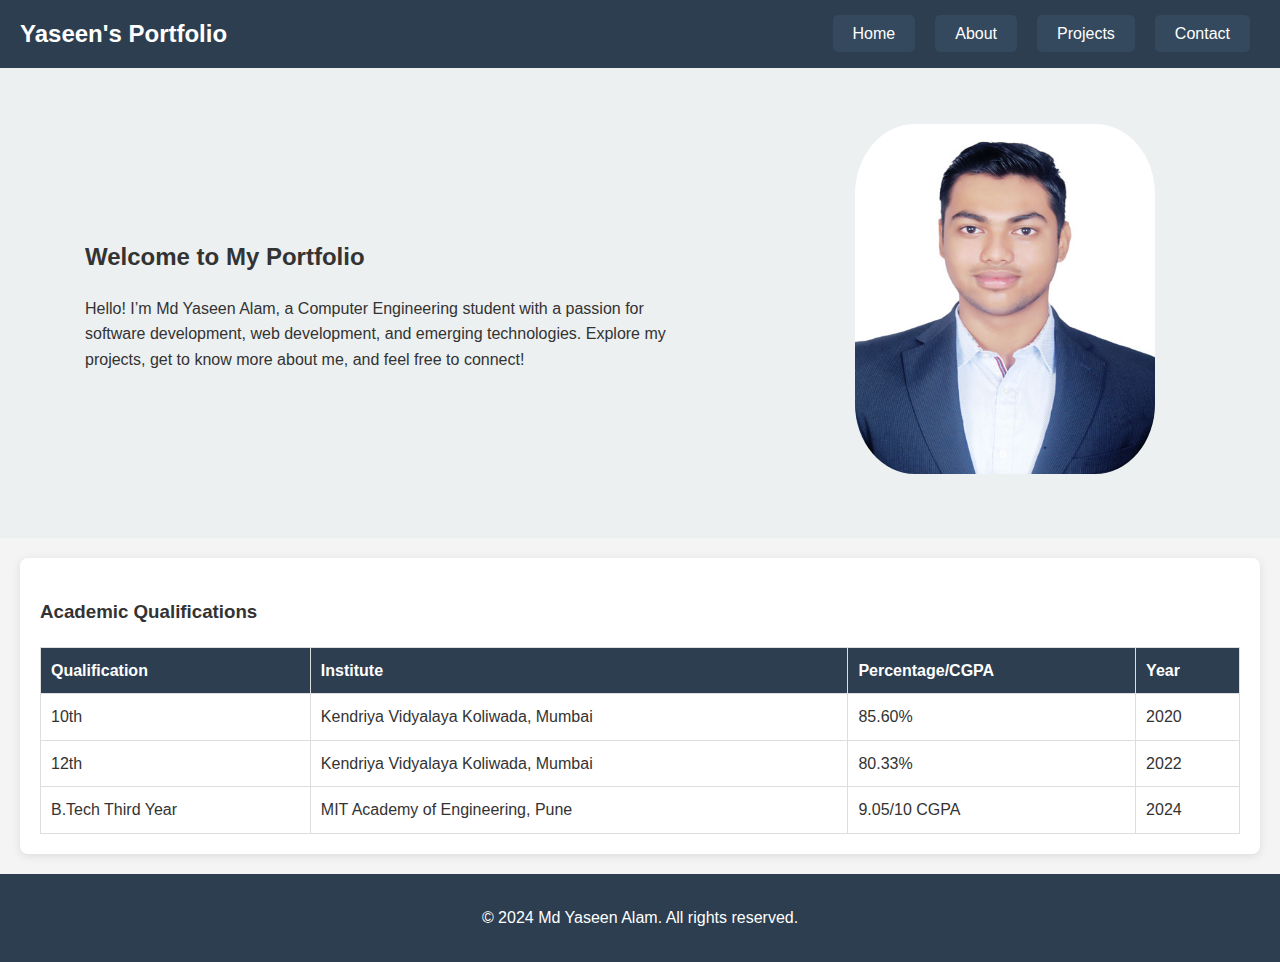
<file: index.html>
<!DOCTYPE html>
<html lang="en">

<head>
    <meta charset="UTF-8">
    <meta name="viewport" content="width=device-width, initial-scale=1.0">
    <title>Md Yaseen Alam's Portfolio</title>
    <link rel="stylesheet" href="style.css">
</head>

<body>
    <header>
        <nav>
            <div class="logo">Yaseen's Portfolio</div>
            <ul>
                <li><a href="index.html">Home</a></li>
                <li><a href="about.html">About</a></li>
                <li><a href="projects.html">Projects</a></li>
                <li><a href="contact.html">Contact</a></li>
            </ul>
        </nav>
    </header>
    <section class="intro">
        <article>
            <h2>Welcome to My Portfolio</h2>
            <p>Hello! I’m Md Yaseen Alam, a Computer Engineering student with a passion for software development, web development, and emerging technologies. Explore my projects, get to know more about me, and feel free to connect!</p>
        </article>
        <figure>
            <img src="profile.JPG" alt="Profile Picture of Yaseen Alam">
        </figure>
    </section>
    <section class="qualifications">
        <h3>Academic Qualifications</h3>
        <table>
            <thead>
                <tr>
                    <th>Qualification</th>
                    <th>Institute</th>
                    <th>Percentage/CGPA</th>
                    <th>Year</th>
                </tr>
            </thead>
            <tbody>
                <tr>
                    <td>10th</td>
                    <td>Kendriya Vidyalaya Koliwada, Mumbai</td>
                    <td>85.60%</td>
                    <td>2020</td>
                </tr>
                <tr>
                    <td>12th</td>
                    <td>Kendriya Vidyalaya Koliwada, Mumbai</td>
                    <td>80.33%</td>
                    <td>2022</td>
                </tr>
                <tr>
                    <td>B.Tech Third Year</td>
                    <td>MIT Academy of Engineering, Pune</td>
                    <td>9.05/10 CGPA</td>
                    <td>2024</td>
                </tr>
            </tbody>
        </table>
    </section>
    <footer>
        <p>&copy; 2024 Md Yaseen Alam. All rights reserved.</p>
    </footer>
</body>

</html>
</file>
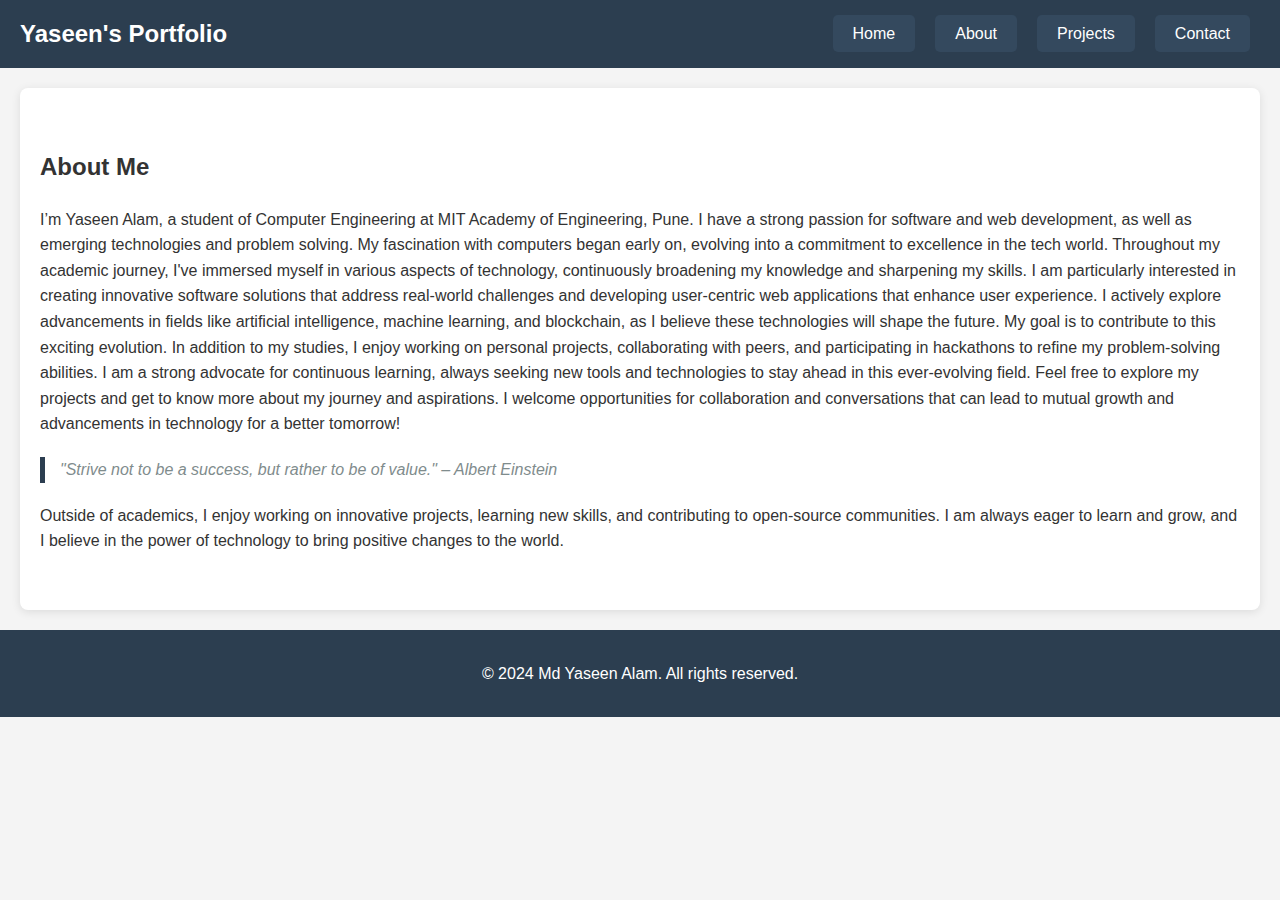
<file: about.html>
<!DOCTYPE html>
<html lang="en">
<head>
    <meta charset="UTF-8">
    <meta name="viewport" content="width=device-width, initial-scale=1.0">
    <title>About Yaseen Alam</title>
    <link rel="stylesheet" href="style.css">
</head>
<body>
    <header>
        <nav>
            <div class="logo">Yaseen's Portfolio</div>
            <ul>
                <li><a href="index.html">Home</a></li>
                <li><a href="about.html">About</a></li>
                <li><a href="projects.html">Projects</a></li>
                <li><a href="contact.html">Contact</a></li>
            </ul>
        </nav>
    </header>
    <section class="about-me">
        <h2>About Me</h2>
        <p>
            I’m Yaseen Alam, a student of Computer Engineering at MIT Academy of Engineering, Pune. I have a strong passion for software and web development, as well as emerging technologies and problem solving. My fascination with computers began early on, evolving into a commitment to excellence in the tech world. 
            Throughout my academic journey, I've immersed myself in various aspects of technology, continuously broadening my knowledge and sharpening my skills. I am particularly interested in creating innovative software solutions that address real-world challenges and developing user-centric web applications that enhance user experience.
            I actively explore advancements in fields like artificial intelligence, machine learning, and blockchain, as I believe these technologies will shape the future. My goal is to contribute to this exciting evolution.
            In addition to my studies, I enjoy working on personal projects, collaborating with peers, and participating in hackathons to refine my problem-solving abilities. I am a strong advocate for continuous learning, always seeking new tools and technologies to stay ahead in this ever-evolving field.
            Feel free to explore my projects and get to know more about my journey and aspirations. I welcome opportunities for collaboration and conversations that can lead to mutual growth and advancements in technology for a better tomorrow!
        </p>
        <blockquote>"Strive not to be a success, but rather to be of value." – Albert Einstein</blockquote>
        <p>Outside of academics, I enjoy working on innovative projects, learning new skills, and contributing to open-source communities. I am always eager to learn and grow, and I believe in the power of technology to bring positive changes to the world.</p>
    </section>
    <footer>
        <p>&copy; 2024 Md Yaseen Alam. All rights reserved.</p>
    </footer>
</body>
</html>
</file>
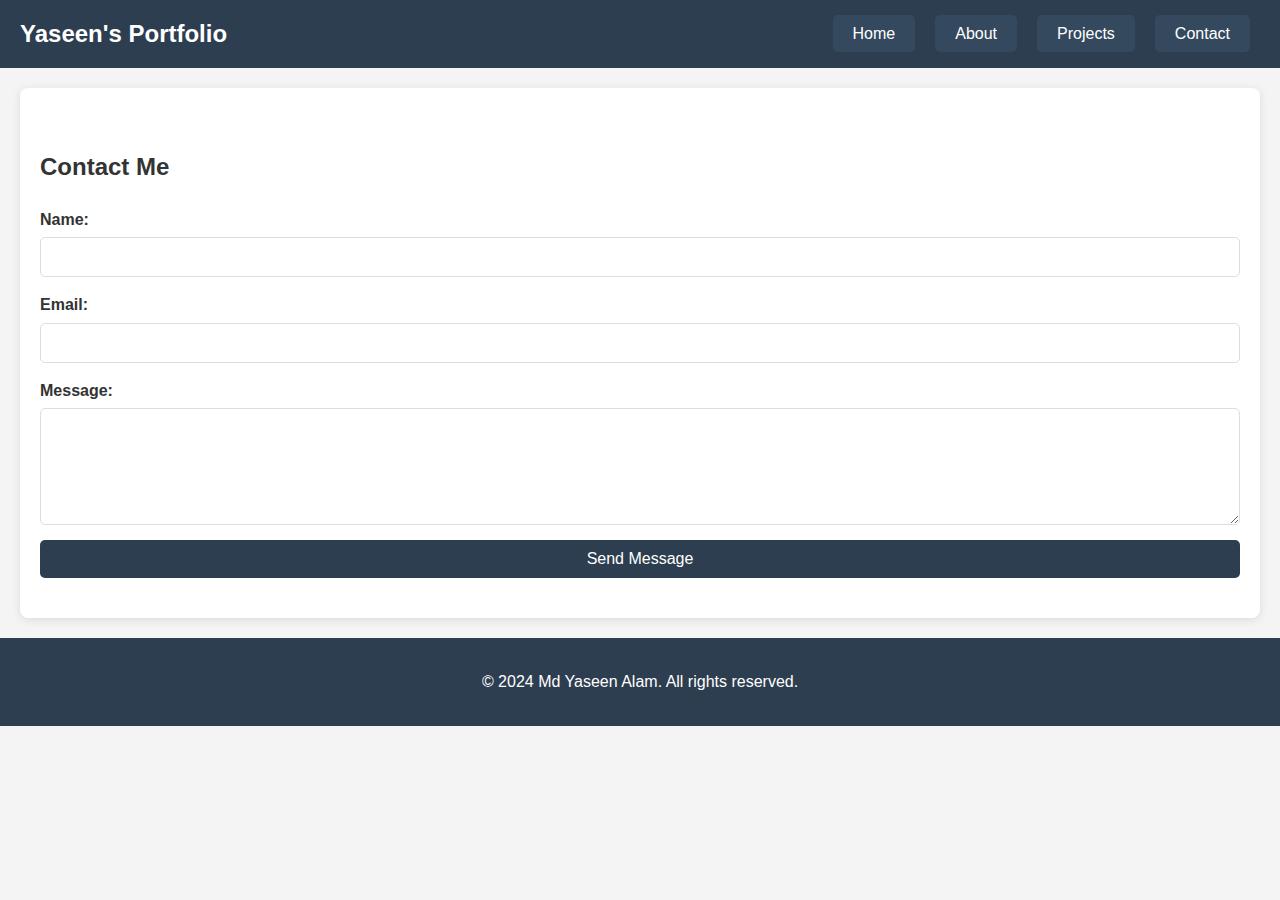
<file: contact.html>
<!DOCTYPE html>
<html lang="en">
<head>
    <meta charset="UTF-8">
    <meta name="viewport" content="width=device-width, initial-scale=1.0">
    <title>Contact Yaseen Alam</title>
    <link rel="stylesheet" href="style.css">
</head>
<body>
    <header>
        <nav>
            <div class="logo">Yaseen's Portfolio</div>
            <ul>
                <li><a href="index.html">Home</a></li>
                <li><a href="about.html">About</a></li>
                <li><a href="projects.html">Projects</a></li>
                <li><a href="contact.html">Contact</a></li>
            </ul>
        </nav>
    </header>
    <section class="contact-form">
        <h2>Contact Me</h2>
        <form action="submit.php" method="post">
            <label for="name">Name:</label>
            <input type="text" id="name" name="name" required>

            <label for="email">Email:</label>
            <input type="email" id="email" name="email" required>

            <label for="message">Message:</label>
            <textarea id="message" name="message" rows="5" required></textarea>

            <button type="submit">Send Message</button>
        </form>
    </section>
    <footer>
        <p>&copy; 2024 Md Yaseen Alam. All rights reserved.</p>
    </footer>
</body>
</html>
</file>
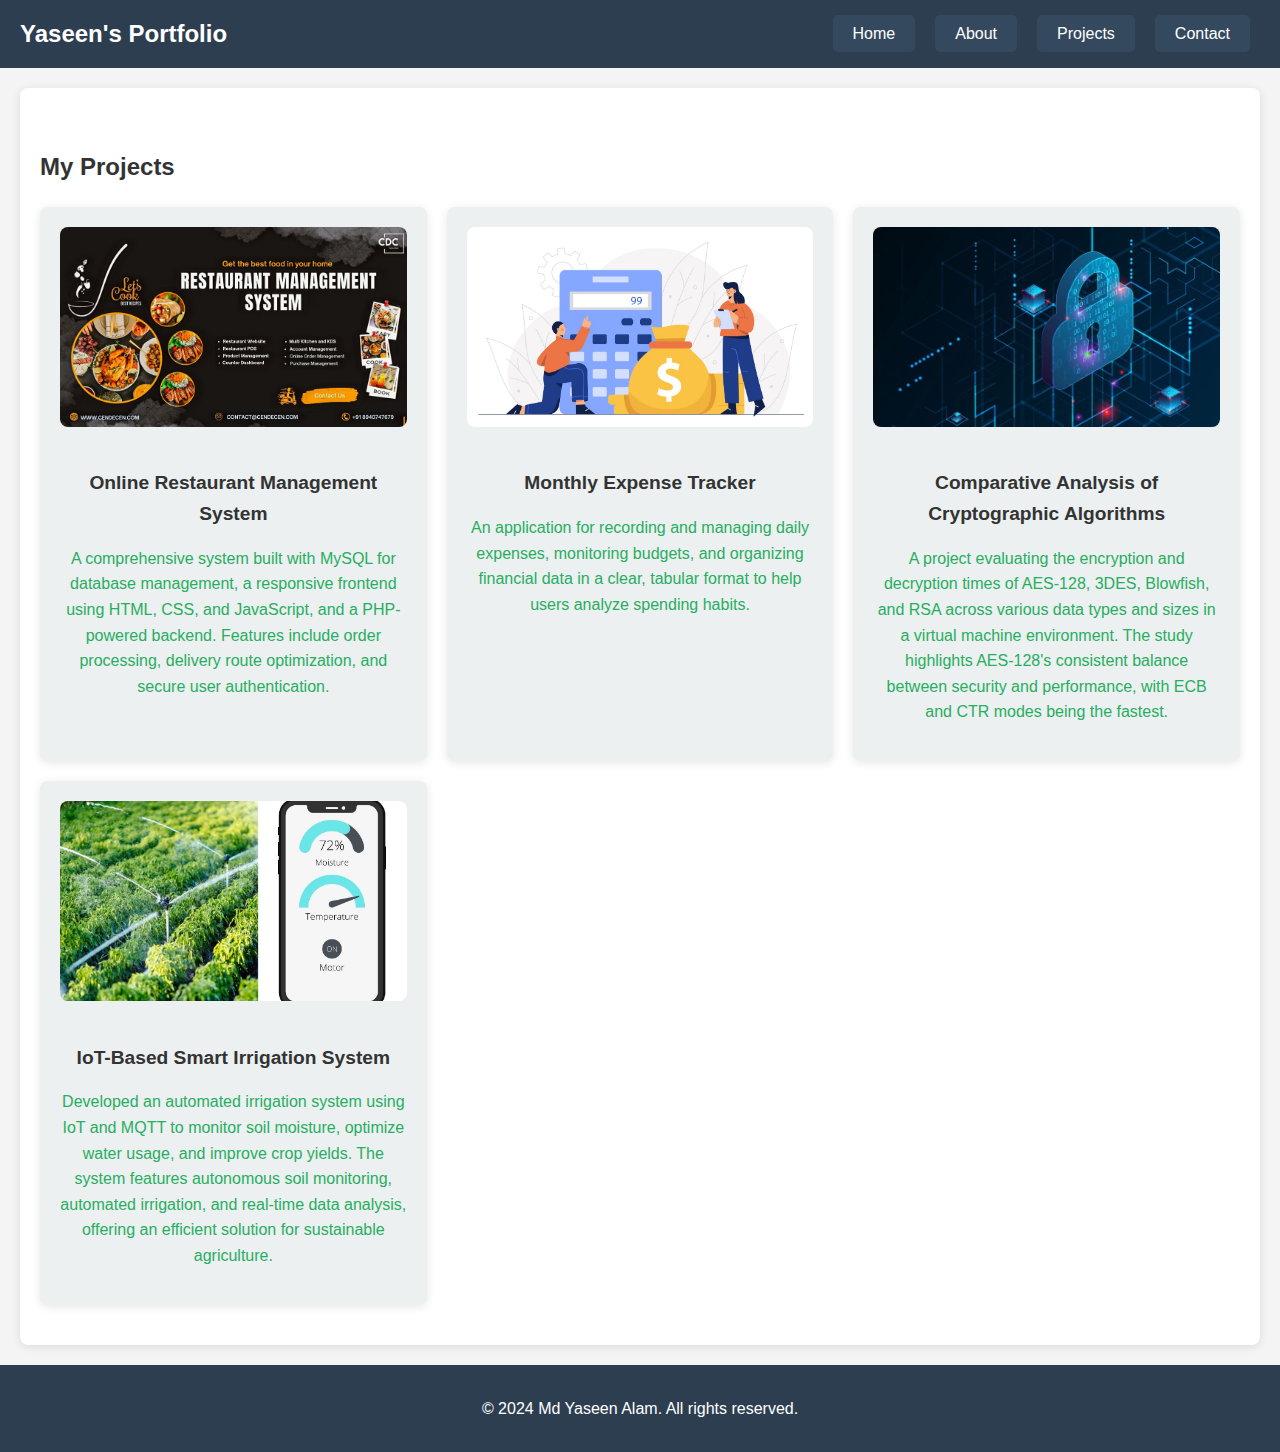
<file: projects.html>
<!DOCTYPE html>
<html lang="en">
<head>
    <meta charset="UTF-8">
    <meta name="viewport" content="width=device-width, initial-scale=1.0">
    <title>Yaseen Alam's Projects</title>
    <link rel="stylesheet" href="style.css">
</head>
<body>
    <header>
        <nav>
            <div class="logo">Yaseen's Portfolio</div>
            <ul>
                <li><a href="index.html">Home</a></li>
                <li><a href="about.html">About</a></li>
                <li><a href="projects.html">Projects</a></li>
                <li><a href="contact.html">Contact</a></li>
            </ul>
        </nav>
    </header>
    <section class="projects">
        <h2>My Projects</h2>
        <div class="projects-grid">
            <div class="project-card">
                <img src="restaurantimg.jpeg" alt="Project 1">
                <h3>Online Restaurant Management System</h3>
                <p>A comprehensive system built with MySQL for database management, a responsive frontend using HTML, CSS, and JavaScript, and a PHP-powered backend. Features include order processing, delivery route optimization, and secure user authentication.</p>
            </div>
            <div class="project-card">
                <img src="project.jpeg" alt="Project 2">
                <h3>Monthly Expense Tracker</h3>
                <p>An application for recording and managing daily expenses, monitoring budgets, and organizing financial data in a clear, tabular format to help users analyze spending habits.</p>
            </div>

            <div class="project-card">
                <img src="Cryptographic_Algorithms.jpeg" alt="Project 2">
                <h3>Comparative Analysis of Cryptographic Algorithms</h3>
                <p>A project evaluating the encryption and decryption times of AES-128, 3DES, Blowfish, and RSA across various data types and sizes in a virtual machine environment. The study highlights AES-128's consistent balance between security and performance, with ECB and CTR modes being the fastest.</p>
            </div>

            <div class="project-card">
                <img src="smart_irigation.jpg" alt="Project 2">
                <h3>IoT-Based Smart Irrigation System</h3>
                <p>Developed an automated irrigation system using IoT and MQTT to monitor soil moisture, optimize water usage, and improve crop yields. The system features autonomous soil monitoring, automated irrigation, and real-time data analysis, offering an efficient solution for sustainable agriculture.</p>
            </div>
        </div>
    </section>
    <footer>
        <p>&copy; 2024 Md Yaseen Alam. All rights reserved.</p>
    </footer>
</body>
</html>
</file>
<file: style.css>
/* General Styles */
body {
  font-family: 'Segoe UI', Tahoma, Geneva, Verdana, sans-serif;
  margin: 0;
  padding: 0;
  box-sizing: border-box;
  background-color: #f4f4f4;
  color: #333;
  line-height: 1.6;
}

/* Header Styles */
header {
  background-color: #2c3e50;
  padding: 15px 0;
  text-align: center;
  color: white;
}

header nav {
  display: flex;
  justify-content: space-between;
  align-items: center;
  padding: 0 20px;
}

header nav .logo {
  font-size: 1.5rem;
  font-weight: bold;
}

header nav ul {
  list-style: none;
  display: flex;
  margin: 0;
  padding: 0;
}

header nav ul li {
  margin: 0 10px;
}

header nav ul li a {
  color: white;
  text-decoration: none;
  font-weight: 500;
  background-color: #34495e; 
  padding: 10px 20px; 
  border-radius: 5px; 
  transition: background-color 0.3s ease; 
}

header nav ul li a:hover {
  background-color: #1abc9c; 
}

/* Intro Section */
.intro {
  display: flex;
  align-items: center;
  justify-content: space-around;
  padding: 40px 20px;
  background-color: #ecf0f1;
}

.intro article {
  max-width: 600px;
}

.intro img {
  border-radius: 20%;
  width: 300px;
  height: 350px;
}

.qualifications {
  padding: 20px;
  background-color: #fff;
  margin: 20px;
  border-radius: 8px;
  box-shadow: 0 2px 10px rgba(0, 0, 0, 0.1);
}

.qualifications table {
  width: 100%;
  border-collapse: collapse;
  margin-top: 20px;
}

.qualifications th, .qualifications td {
  border: 1px solid #ddd;
  padding: 10px;
  text-align: left;
}

.qualifications th {
  background-color: #2c3e50;
  color: white;
}

/* About Me Section */
.about-me {
  padding: 40px 20px;
  background-color: #fff;
  margin: 20px;
  border-radius: 8px;
  box-shadow: 0 2px 10px rgba(0, 0, 0, 0.1);
}

.about-me blockquote {
  font-style: italic;
  color: #7f8c8d;
  border-left: 5px solid #2c3e50;
  padding-left: 15px;
  margin: 20px 0;
}

/* Projects Section */
.projects {
  padding: 40px 20px;
  background-color: #fff;
  margin: 20px;
  border-radius: 8px;
  box-shadow: 0 2px 10px rgba(0, 0, 0, 0.1);
}

.projects-grid {
  display: grid;
  grid-template-columns: repeat(auto-fill, minmax(300px, 1fr));
  gap: 20px;
}

.project-card {
  background-color: #ecf0f1;
  padding: 20px;
  border-radius: 8px;
  box-shadow: 0 2px 10px rgba(0, 0, 0, 0.1);
  text-align: center;
}

.project-card img {
  width: 100%;
  height: 200px;
  object-fit: cover;
  border-radius: 8px;
  margin-bottom: 15px;
}

.project-card h3 {
  font-size: 1.2rem;
  margin-bottom: 10px;
}

.project-card p {
  color: #27ae60;
}


.project-card:hover {
  background-color: #bdc3c7;
  transform: translateY(-5px) scale(1.03);
  transition: background-color 0.3s ease, transform 0.3s ease;
}


/* Contact Form Section */
.contact-form {
  padding: 40px 20px;
  background-color: #fff;
  margin: 20px;
  border-radius: 8px;
  box-shadow: 0 2px 10px rgba(0, 0, 0, 0.1);
}

.contact-form form {
  display: flex;
  flex-direction: column;
}

.contact-form label {
  margin-bottom: 5px;
  font-weight: bold;
}

.contact-form input, .contact-form textarea {
  padding: 10px;
  margin-bottom: 15px;
  border: 1px solid #ddd;
  border-radius: 5px;
  font-size: 1rem;
}

.contact-form button {
  background-color: #2c3e50;
  color: white;
  padding: 10px 15px;
  border: none;
  border-radius: 5px;
  cursor: pointer;
  font-size: 1rem;
}

contact-form button:hover {
  background-color: #34495e;
}

/* Footer Styles */
footer {
  background-color: #2c3e50;
  color: white;
  text-align: center;
  padding: 15px 0;
  position: relative;
  bottom: 0;
  width: 100%;
}

/* Responsive Design */
@media (max-width: 768px) {
  .intro {
      flex-direction: column;
      text-align: center;
  }

  .intro img {
      margin-top: 20px;
  }

  header nav ul {
      flex-direction: column;
  }

  header nav ul li {
      margin: 10px 0;
  }

  .projects-grid {
      grid-template-columns: 1fr;
  }
}
</file>
